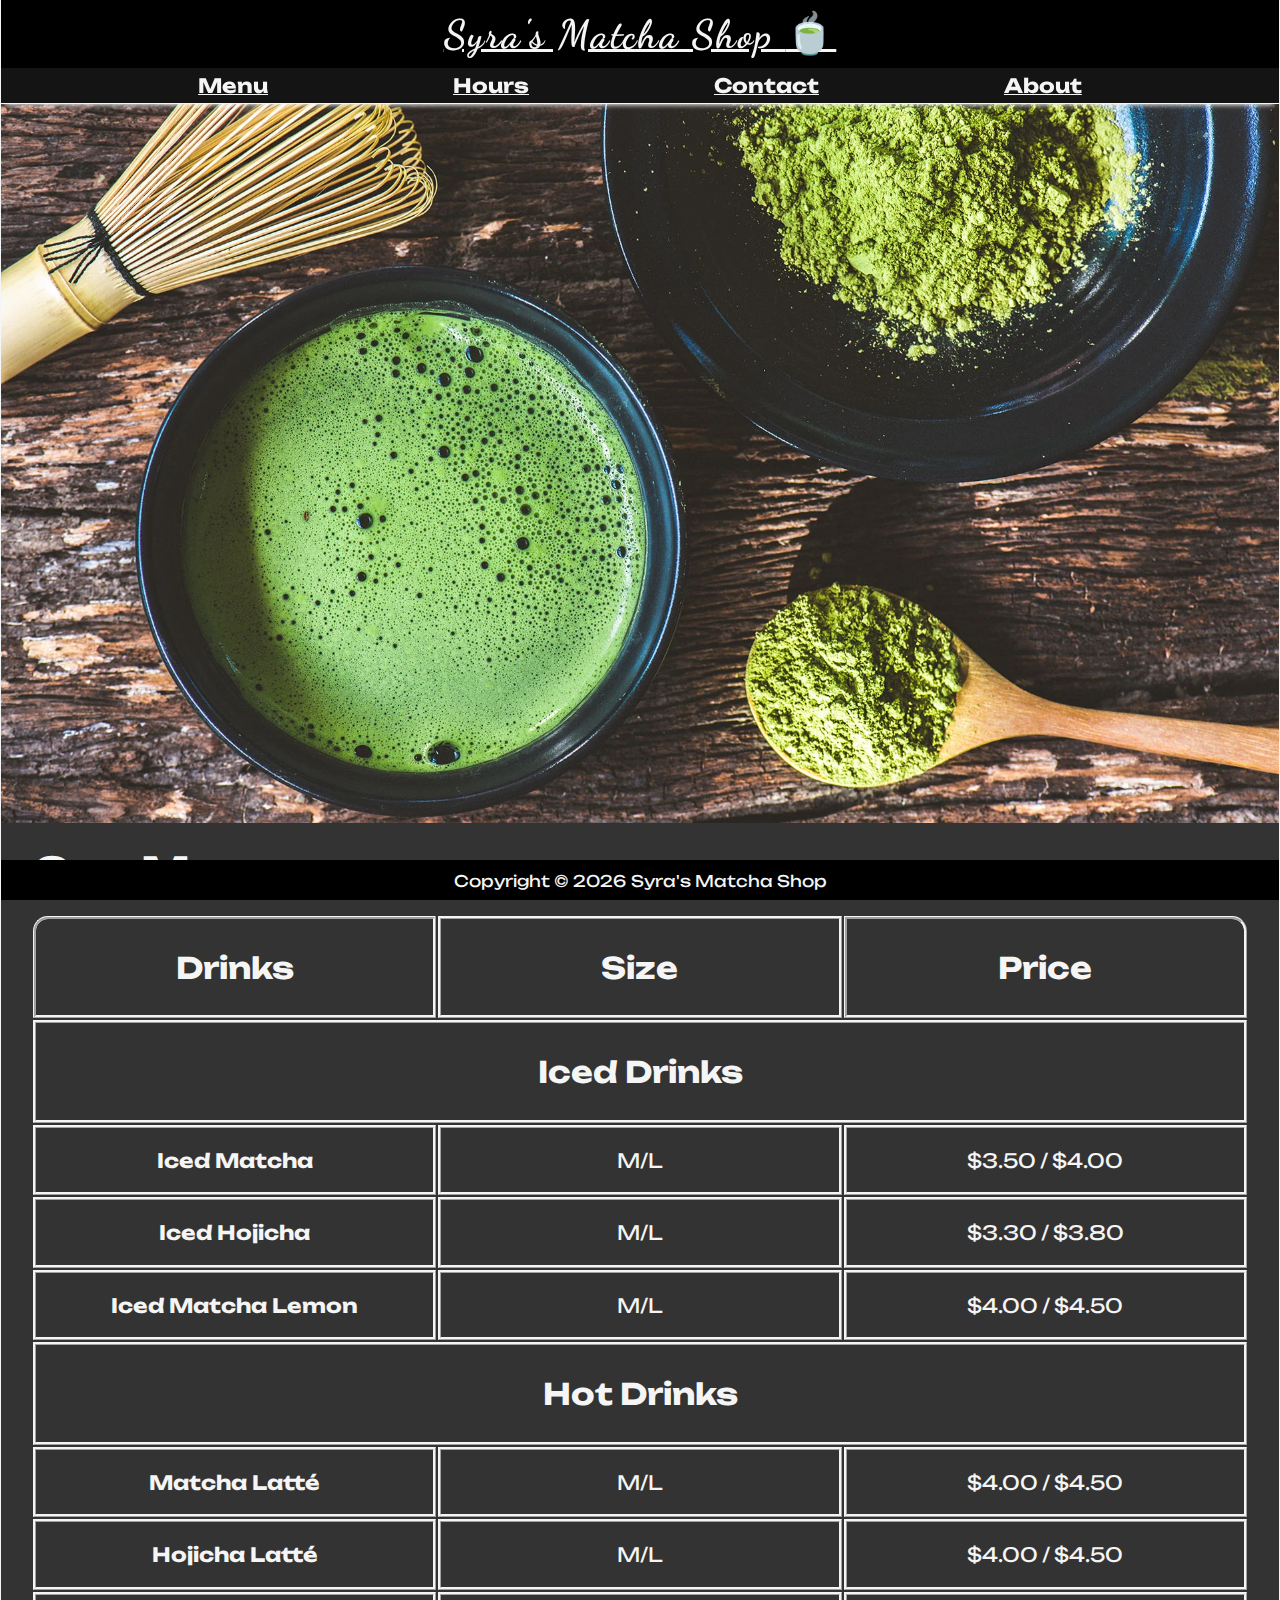
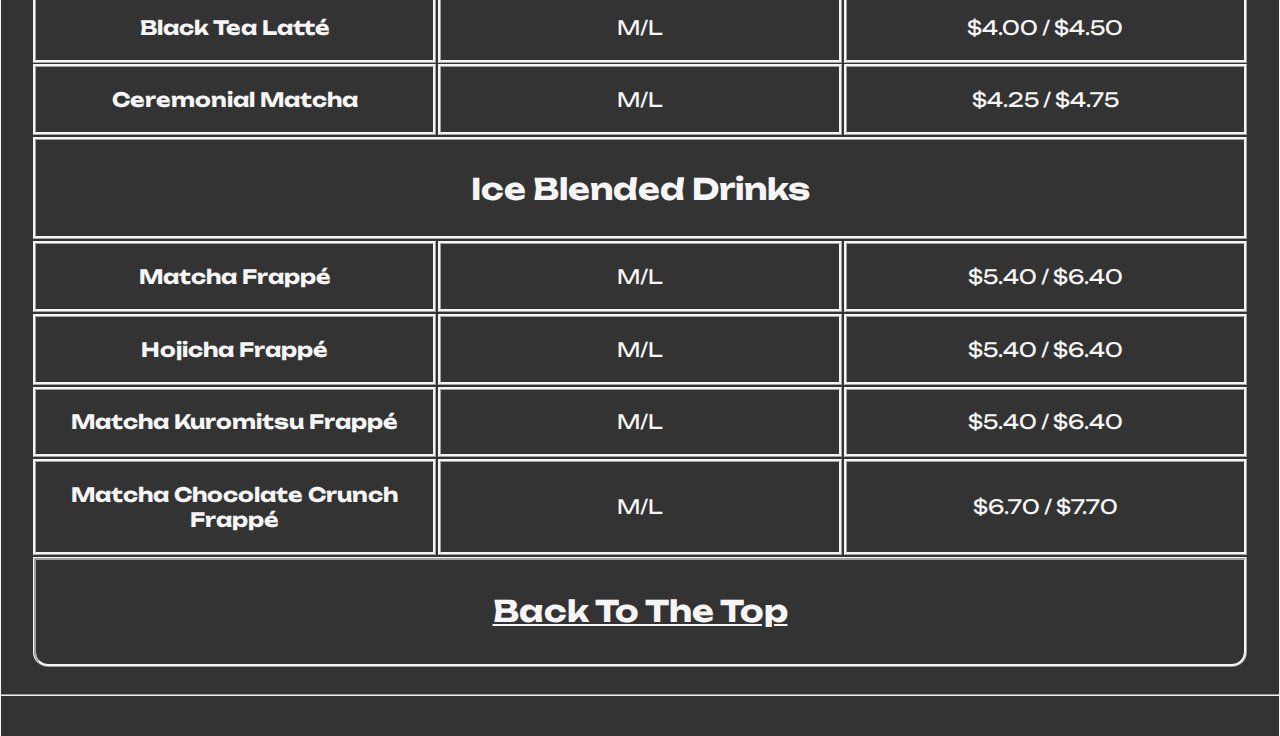
<file: my matcha shop/index.html>
<!DOCTYPE html>
<html lang="en">

<head>
    <meta charset="UTF-8">
    <meta name="viewport" content="width=device-width, initial-scale=1.0">
    <meta name="author" content="Omi Shrestha">
    <meta name="description" content="The official website for My Coffee Shop">
    <title> Syra's Matcha Shop </title>
    <link rel="icon" href="favicon.ico" type="image/x-icon">
    <link rel="stylesheet" href="style.css">
    <script src="js/main.js" defer></script>
</head>

<body>
    <header class="header">
        <a href="index.html"> <h1 class="header__h1"> Syra's Matcha Shop </h1> </a>
        
        <nav class="header__nav">
            <ul class="header__ul">
                <li>
                    <a href="#menu">Menu</a>
                </li>
                <li>
                    <a href="hours.html">Hours</a>
                </li>
                <li>
                    <a href="contact.html">Contact</a>
                </li>
                <li>
                    <a href="about.html">About</a>
                </li>
            </ul>
        </nav>
    </header>

    <section class="hero">
        <h2 class="hero__h2"> WELCOME!! </h2>
        <figure>
            <img src="img/matcha_shop_1920x1080.jpg" alt="Matcha Shop" title="We love matcha!" width="1920"
                height="1080">
            <figcaption class="offscreen">
                Matcha Drink and Happiness
            </figcaption>
        </figure>
    </section>

    <main class="main">
        <article id="menu" class="main__article menu">
            <h2 class="menu__h2">Our Menu</h2>
            <table class="menu__container">
                <caption class="offscreen">Our Drinks</caption>
                <thead>
                    <tr>
                        <th class="menu__header" scope="col">Drinks</th>
                        <th class="menu__header" scope="col">Size</th>
                        <th class="menu__header" scope="col">Price</th>
                    </tr>
                </thead>
                <tbody>
                    <tr>
                        <td class="menu__item menu__ic" rowspan="3"> Iced Drinks </td>
                    </tr>
                    <tr>
                        <th class="menu__item" scope="row"> Iced Matcha </th>
                        <td class="menu__item"> M/L </td>
                        <td class="menu__item">$3.50 / $4.00</td>
                    </tr>
                    <tr>
                        <th class="menu__item" scope="row"> Iced Hojicha </th>
                        <td class="menu__item"> M/L </td>
                        <td class="menu__item">$3.30 / $3.80</td>
                    </tr>
                    <tr>
                        <th class="menu__item" scope="row"> Iced Matcha Lemon </th>
                        <td class="menu__item"> M/L </td>
                        <td class="menu__item">$4.00 / $4.50</td>
                    </tr>

                    <tr>
                        <td class="menu__item menu__hc" rowspan="3"> Hot Drinks </td>
                        <th class="menu__item" scope="row"> Matcha Latté </th>
                        <td class="menu__item"> M/L </td>
                        <td class="menu__item">$4.00 / $4.50</td>
                    </tr>
                    <tr>
                        <th class="menu__item" scope="row"> Hojicha Latté </th>
                        <td class="menu__item"> M/L </td>
                        <td class="menu__item">$4.00 / $4.50</td>
                    </tr>
                    <tr>
                        <th class="menu__item" scope="row"> Black Tea Latté </th>
                        <td class="menu__item"> M/L </td>
                        <td class="menu__item">$4.00 / $4.50</td>
                    </tr>
                    <tr>
                        <th class="menu__item" scope="row"> Ceremonial Matcha </th>
                        <td class="menu__item"> M/L </td>
                        <td class="menu__item">$4.25 / $4.75</td>
                    </tr>
                    <tr>
                        <td class="menu__item menu__ib" rowspan="3"> Ice Blended Drinks </td>
                        <th class="menu__item" scope="row"> Matcha Frappé</th>
                        <td class="menu__item"> M/L </td>
                        <td class="menu__item">$5.40 / $6.40</td>
                    </tr>
                    <tr>
                        <th class="menu__item" scope="row"> Hojicha Frappé</th>
                        <td class="menu__item"> M/L </td>
                        <td class="menu__item">$5.40 / $6.40</td>
                    </tr>
                    <tr>
                        <th class="menu__item" scope="row"> Matcha Kuromitsu Frappé</th>
                        <td class="menu__item"> M/L </td>
                        <td class="menu__item">$5.40 / $6.40</td>
                    </tr>
                    <tr>
                        <th class="menu__item" scope="row"> Matcha Chocolate Crunch Frappé</th>
                        <td class="menu__item"> M/L </td>
                        <td class="menu__item">$6.70 / $7.70</td>
                    </tr>
                </tbody>
                <tfoot>
                    <tr>
                        <td class="menu__item menu__cs" colspan="3">
                            <p class="center">
                                <a href="#">Back To The Top</a>
                            </p>
                        </td>
                    </tr>
                </tfoot>
            </table>
        </article>
    </main>
    <hr>
    <footer class="footer">
        <p>
            <span class="nowrap">Copyright &copy; <time id="year"></time></span>
            <span class="nowrap"> Syra's Matcha Shop </span>
        </p>
    </footer>
</body>
</html>
</file>
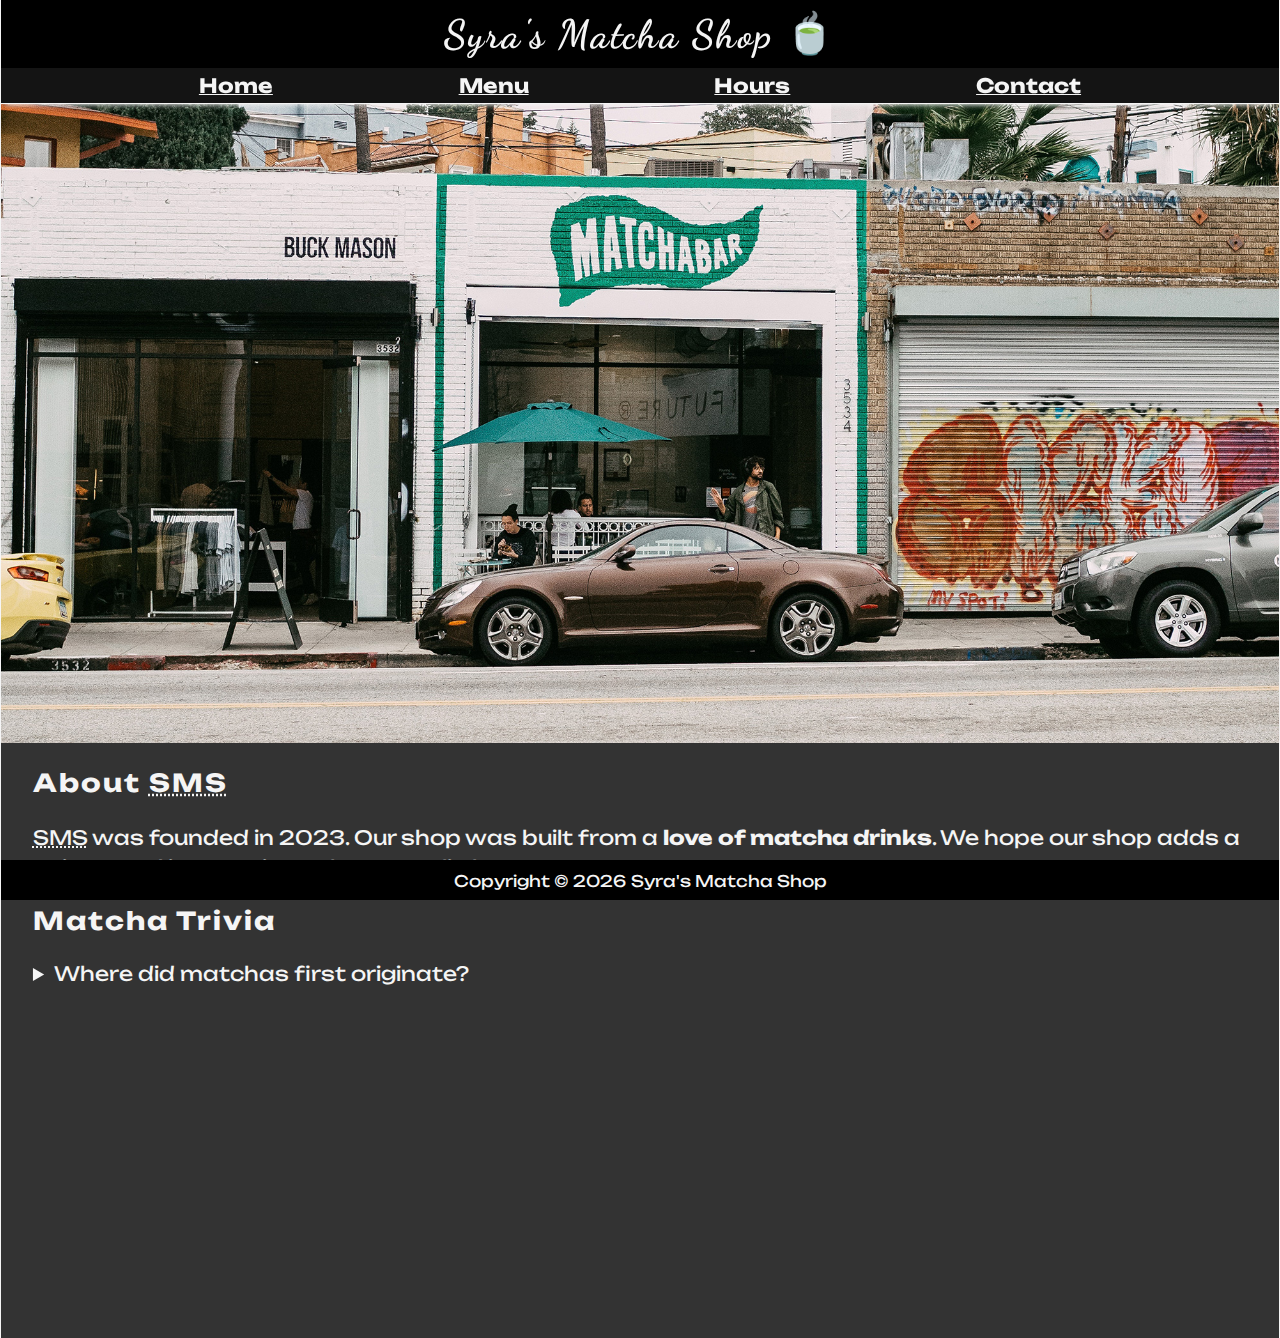
<file: my matcha shop/about.html>
<!DOCTYPE html>
<html lang="en">
    <head>
        <meta charset="UTF-8">
        <meta name="viewport" content="width=device-width, initial-scale=1.0">
        <meta name="author" content="Omi Shrestha">
        <meta name="description" content="About SMS">
        <title>About SMS</title>
        <link rel="icon" href="favicon.ico" type="image/x-icon">
        <link rel="stylesheet" href="style.css">
        <script src="js/main.js" defer></script>
    </head>
<body>
    <header class="header">
        <h1 class="header__h1"> Syra's Matcha Shop </h1>
        <nav class="header__nav">
            <ul class="header__ul">
                <li>
                    <a href="index.html">Home</a>
                </li>
                <li>
                    <a href="index.html#menu">Menu</a>
                </li>
                <li>
                    <a href="hours.html">Hours</a>
                </li>
                <li>
                    <a href="contact.html">Contact</a>
                </li>
            </ul>
        </nav>
    </header>

    <section class="hero">
        <figure>
            <img src="img/matcha_cafe.jpeg" alt="Matcha Cafe" title="Delicious Matcha!" width="2000"
                height="1000">
            <figcaption class="offscreen">
                Try these Delicious Matchas!
            </figcaption>
        </figure>
    </section>

    <main class="main">
        <article id="about" class="main__article about">
            <h2 class="about__h2">About <abbr title="Syra's Matcha Shop">SMS</abbr></h2>
            <p>
                <abbr title="Syra's Matcha Shop">SMS</abbr> was founded in <time datetime="2023">2023</time>. Our shop
                was built from a <strong>love of matcha drinks</strong>. We hope our shop adds a unique and interesting value to our little town.
            </p>
            <aside class="about__trivia">
                <h3 class="about__h3">Matcha Trivia</h3>
                <details>
                    <summary>Where did matchas first originate? </summary>
                    <p class="about__trivia-answer">
                        The origins of matcha can be traced all the way back to the Tang Dynasty in China. The Tang Dynasty spanned the 7th – 10th centuries. During this time, the Tang Dynasty steamed tea leaves to form into bricks, making their tea harvests easier to transport and subsequently trade.
                        <time
                            datetime="1905">1905</time>. (Source: <cite><a
                                href="https://www.matchaful.com/pages/the-history-of-matcha#:~:text=The%20origins%20of%20matcha%20can,to%20transport%20and%20subsequently%20trade."
                                target="_blank">MATCHAFUL</a></cite>)
                    </p>
                </details>
            </aside>
        </article>
    </main>

    <footer class="footer">
        <p> 
            <span class="nowrap">Copyright &copy; <time id="year"></time></span>
            <span class="nowrap"> Syra's Matcha Shop </span>
        </p>
    </footer>

</body>
</html>
</file>
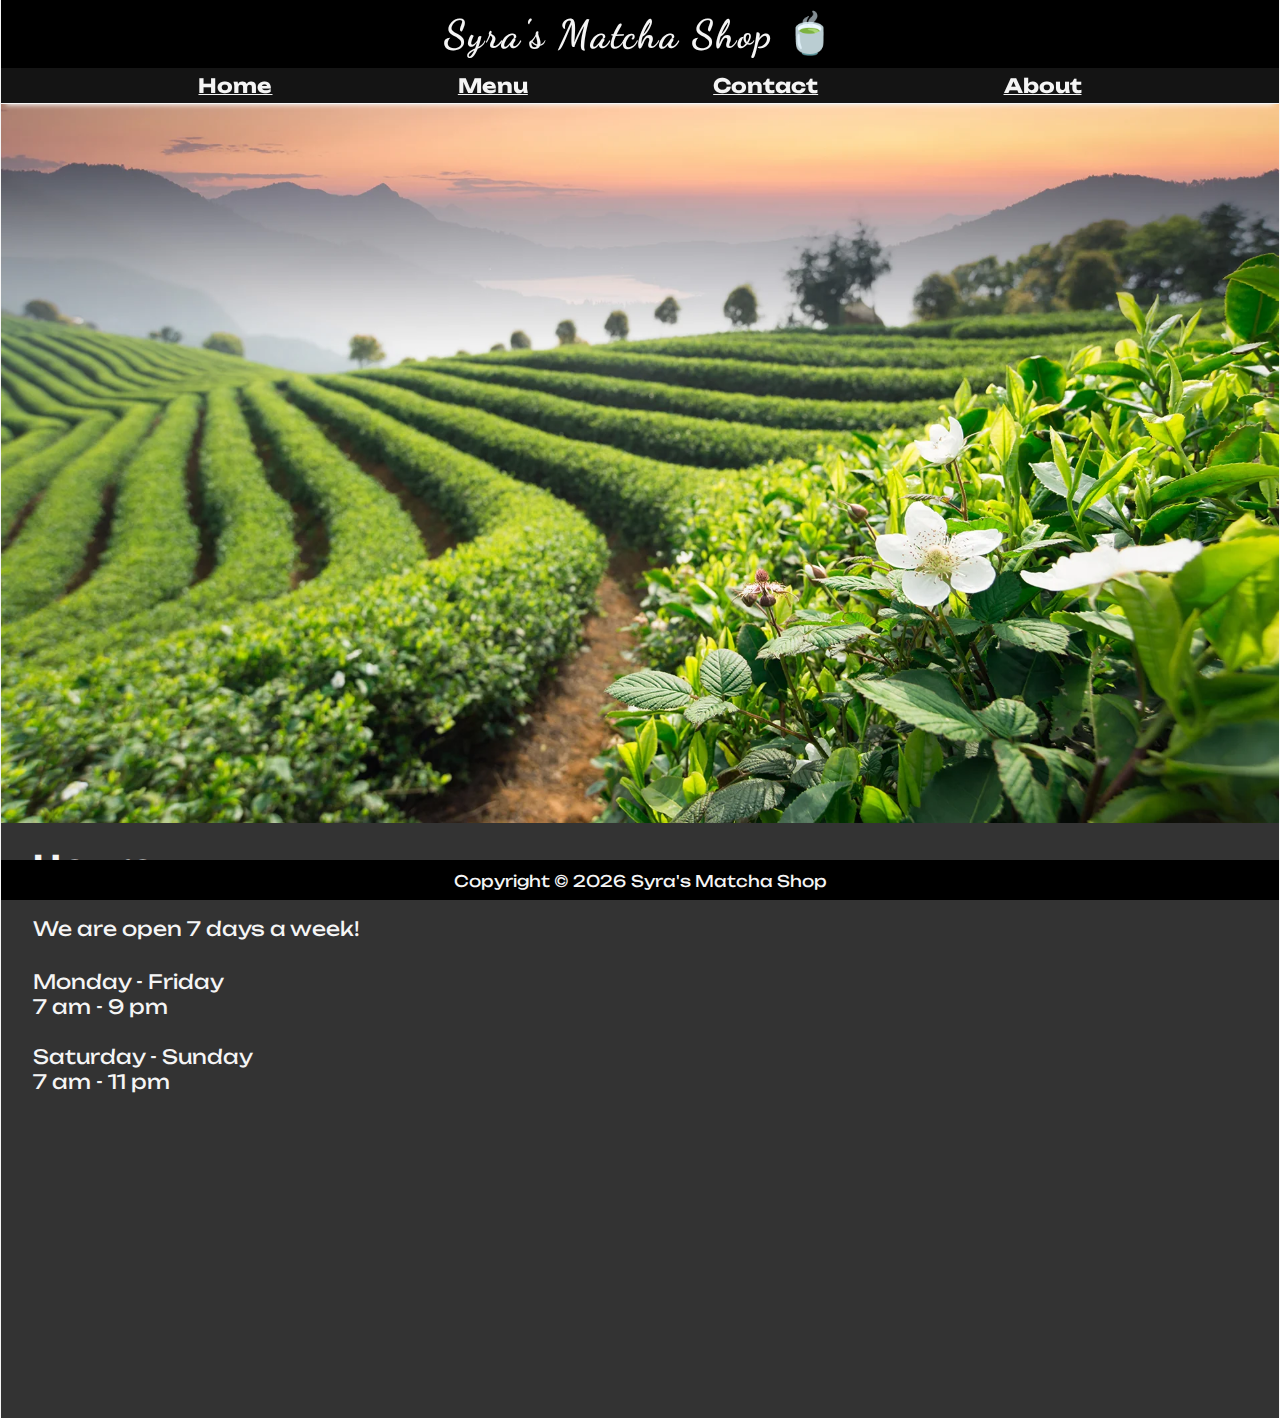
<file: my matcha shop/hours.html>
<!DOCTYPE html>
<html lang="en">

<head>
    <meta charset="UTF-8">
    <meta name="viewport" content="width=device-width, initial-scale=1.0">
    <meta name="author" content="Omi Shrestha">
    <meta name="description" content="Store Hours for Syra's Matcha Shop">
    <title> SMS Hours</title>
    <link rel="icon" href="favicon.ico" type="image/x-icon">
    <link rel="stylesheet" href="style.css">
    <script src="js/main.js" defer></script>
</head>

<body>
    <header class="header">
        <h1 class="header__h1"> Syra's Matcha Shop </h1>
        <nav class="header__nav">
            <ul class="header__ul">
                <li>
                    <a href="index.html">Home</a>
                </li>
                <li>
                    <a href="index.html#menu">Menu</a>
                </li>
                <li>
                    <a href="contact.html">Contact</a>
                </li>
                <li>
                    <a href="about.html">About</a>
                </li>
            </ul>
        </nav>
    </header>
    
    <section class="hero">
        <figure>
            <img src="img//matcha_leaf_1920x1080.webp" alt="Matcha Leaves" title="We love matcha!"
                width="1920" height="1080">
            <figcaption class="offscreen">
                Matcha Leaves
            </figcaption>
        </figure>
    </section>
    <main class="main">
        <article class="main__article">
            <h2 class="hours__h2">
                <u> Hours </u>
            </h2>
            <p>
                We are open 7 days a week!
            </p><br>
            <dl>
                <dt>Monday - Friday</dt>
                <dd>7 am - 9 pm</dd>
                <br>
                <dt>Saturday - Sunday</dt>
                <dd>7 am - 11 pm</dd>
            </dl>
        </article>
    </main>

    <footer class="footer">
        <p> 
            <span class="nowrap">Copyright &copy; <time id="year"></time></span>
            <span class="nowrap"> Syra's Matcha Shop </span>
        </p>
    </footer>

</body>

</html>
</file>
<file: my matcha shop/style.css>
@import url('https://fonts.googleapis.com/css2?family=Dancing+Script:wght@600&display=swap');

@import url('https://fonts.googleapis.com/css2?family=Unbounded:wght@300&display=swap');

/* || RESET */
*, 
*::after,
*::before {
    margin: 0;
    padding: 0;
    box-sizing: border-box;
}

img {
    display: block;
    max-width: 100%;
    height: auto;
}

input, 
button,
textarea {
    font: inherit;
}

/* || VARIABLES */
:root {
    /* FONTS */
    --FF-HEADINGS: 'Dancing Script', cursive;
    --FF: 'Unbounded', cursive;
    --FS:clamp(1.2rem, 2.2vh, 2.5rem);

    /* COLORS */
    --BGCOLOR-FADE: #a3b18a;
    --BGCOLOR: #588157;
    --BGIMAGE: linear-gradient(to bottom, var(--BGCOLOR), var(--BGCOLOR-FADE));
    --BODY-BGCOLOR: #FFF;
    --BORDER-COLOR: #333;
    --BUTTON-COLOR: #FFF;
    --FONT-COLOR: #000;
    --HEADER-BGCOLOR: #000;
    --HEADER-COLOR: #FFF;
    --HERO-BGCOLOR: rgba(51, 178, 51, 0.75);
    --HERO-COLOR: #FFF;
    --HIGHLIGHT-COLOR: rgb(51, 178, 51);
    --LINK-ACTIVE: black;
    --LINK-COLOR: #000;
    --LINK-HOVER: hsla(0, 0%, 0%, 0.6);
    --NAV-BGCOLOR: #FFF;

    /* BORDERS */
    --BORDERS: 1px solid var(--BORDER-COLOR);
    --BORDER_RADIUS: 15px;
    
    /* STANDARD PADDING */
    --PADDING-TB: 0.25em;
    --PADDING-SIDE: 2.5%;

    /* STANDARD MARGIN */
    --MARGIN: clamp(1em, 2.5vh, 1.5em) 0;
}


@media (prefers-color-scheme: light) {
    :root {
        --BGCOLOR-FADE: gray;
        --BGCOLOR: #000;
        --BODY-BGCOLOR: #333;
        --BORDER-COLOR: whitesmoke;
        --BUTTON-COLOR: #000;
        --FONT-COLOR: whitesmoke;
        --HEADER-COLOR: whitesmoke;
        --HERO-COLOR: #333;
        --HIGHLIGHT-COLOR: whitesmoke;
        --LINK-ACTIVE: rgb(252, 200, 103);
        --LINK-COLOR: whitsmoke;
        --LINK-HOVER: orange;
        --NAV-BGCOLOR: rgb(20, 20 ,20);
    }
}

/* || UTILITY CLASSES */
.offscreen {
    position: absolute;
    left: -10000px;
}

.nowrap {
    white-space: nowrap;
}

.center {
    text-align: center;
}

/* || GENERAL STYLES */

html {
    background-color: var(--BGCOLOR);
    background-image: var(--BGIMAGE);
    font-family: var(--FF);
    font-size: var(--FS);
    scroll-behavior: smooth;
}

body {
    background-color: var(--BODY-BGCOLOR);
    border-left: var(--BORDERS);
    border-right: var(--BORDERS);
    box-shadow: 0 0 10px var(--BORDER-COLOR);
    color: var(--FONT-COLOR);
    margin: 0 auto;
    max-width: 1920px;
    min-height: 100vh;
}

h1, h2, h3 {
    font-family: var(--FF-HEADINGS);
    letter-spacing: 0.1rem;
}

h2, h3 {
    margin-bottom: 1em;
    color: var(--HIGHLIGHT-COLOR);
}

p {
    line-height: 1.5;
}

a:any-link {
    color: var(--LINK-COLOR);
}

a:hover,
a:focus-visible {
    color: var(--LINK-HOVER);
}

a:active {
    color: var(--LINK-ACTIVE);
}

/* || HEADER */

.header {
    position: sticky;
    top: 0;
    z-index: 1;
}

.header__h1 {
    background-color: var(--HEADER-BGCOLOR);
    color: var(--HEADER-COLOR);
    padding: var(--PADDING-TB) var(--PADDING-SIDE);
    text-align: center;
}

.header__nav {
    background-color: var(--NAV-BGCOLOR);
    border-bottom: var(--BORDERS);
    box-shadow: 0 6px 5px -5px var(--BORDER-COLOR);
    font-weight: bold;
}

.header__ul {
    display: flex;
    gap: 1rem;
    justify-content: space-evenly;
    list-style-type: none;
    padding: var(--PADDING-TB) var(--PADDING-SIDE);
}

/* || HERO */

.hero {
    position: relative;
}

.hero__h2 {
    animation: showWelcome 0.5s ease-in-out 1s forwards;
    background-color: var(--HERO-BGCOLOR);
    color: var(--HERO-COLOR);
    left: 20px;
    letter-spacing: 0.1rem;
    padding: 0.25em 0.5em;
    position: absolute;
    text-shadow: 2px 2px 5px var(--BORDER-COLOR);
    top: -2000px;
}

.hours__h2 {
    font-family: var(--FF);
}

@keyframes showWelcome {
    0% {
        top: -20px;
        transform: skew(0deg, -5deg) scaleY(0);
    }
    80% {
        top: 30px;
        transform: skew(10deg, -5deg) scaleY(1.2);
    }
    100% {
        top: 20px;
        transform: skew(-10deg, -5deg) scaleY(1.2);
    }
}

/* || FOOTER */

.footer {
    background-color: var(--HEADER-BGCOLOR);
    bottom: 0;
    color: var(--HEADER-COLOR);
    padding: var(--PADDING-TB) var(--PADDING-SIDE);
    position: sticky;
    text-align: center;
}

.nowrap {
    font-size: 16px;
}


/* || MAIN */

.main {
    padding: var(--PADDING-TB) var(--PADDING-SIDE);
}

.main__article {
    scroll-padding-top: 6.5rem;
    margin: var(--MARGIN);
}

.main__article:first-child {
    margin-top: 1rem;
}

.main__article:last-child {
    min-height: calc(100vh - 20rem);
}

/* || ABOUT */

.about__h2,
.about__h3 {
    font-family: var(--FF);
    font-size: 1.25rem;
}

.about__trivia {
    margin: var(--MARGIN);
}

.about__trivia-answer {
    margin-top: 1em;
}

/* || CONTACT */

.location__h2 {
    font-family: --FF;
    font-size: 1.75em;
    margin-bottom: 0.5em;
    margin: 0;
}

.contact__h2 {
    margin: 0;
    font-family: --FF;
    font-size: 1.75em;
}

.contact__fieldset {
    border: none;
}

.contact__p {
    margin: 1em 0;
}

.contact__label {
    display: block;
    font-weight: bold;
    margin-bottom: 0.5em;
}

.contact__textarea{
    margin-top: -16px;
}
.contact__input,
.contact__textarea {
    padding: 0.5em;
    border-radius: var(--BORDER_RADIUS);
    border-width: 2px;
    width: 100%;
}

.contact__button {
    background-color: var(--HIGHLIGHT-COLOR);
    border-radius: var(--BORDER_RADIUS);
    color: var(--BUTTON-COLOR);
    font-weight: bold;
    padding: 0.5em;
}

/* || MENU */

thead, tbody, tfoot, tr {
    display: contents;
}

.menu__h2 {
    font-family: var(--FF);
    font-size: 2em;
    margin-bottom: 0.5em;
}

.menu__container {
    display: grid;
    grid-template-columns: repeat(3, 1fr);
    grid-template-areas: "hd1 hd2 hd3"
                         "ic ic ic"
                         "cr cr1 cr1p"
                         "cr cr2 cr2p"
                         "cr cr3 cr3p"
                         "hc hc hc"
                         "sf sf1 sf1p"
                         "sf sf2 sf2p"
                         "sf sf3 sf3p"
                         "sf sf4 sf4p"
                         "ib ib ib"
                         "mf mf1 mf1m"
                         "mf mf2 mf2m"
                         "mf mf3 mf3m"
                         "mf mf4 mf4m"
                         "cs cs cs";
    gap: 0.1em;
    margin-bottom: 1em;
}

.menu__ic {
    grid-area: ic;
}

.menu__hc {
    grid-area: hc;
}

.menu__ib {
    grid-area: ib;
}

.menu__cr {
    grid-area: cr;
}

.menu__sf {
    grid-area: sf;
}

.menu__mf {
    grid-area: mf;
}

.menu__cs {
    grid-area: cs;
}

.menu__ic,
.menu__hc,
.menu__ib,
.menu__cr,
.menu__sf,
.menu__cs,
.menu__mf,
.menu__header {
    color: var(--HIGHLIGHT-COLOR);
    font-weight: bold; 
    height: 100%;
    display: grid;
    place-content: center;
}

.menu__header,
.menu__item {
    width: 100%;
    padding: 1em;
    border: medium ridge var(--BORDER-COLOR);
}

.menu__item {
    display: grid;
    place-content: center;
}

thead th:first-child {
    border-top-left-radius: var(--BORDER_RADIUS);
}

thead th:last-child {
    border-top-right-radius: var(--BORDER_RADIUS);
}

tfoot td {
    border-bottom-left-radius: var(--BORDER_RADIUS);
    border-bottom-right-radius: var(--BORDER_RADIUS);
}

@media screen and (min-width: 576px) {
    .header__h1::after {
        content: ' 🍵';
    }

    .hero__h2 {
        font-size: 175%;
    }

    .menu__ic,
    .menu__hc,
    .menu__ib,
    .menu__cr,
    .menu_mf
    .menu__sf,
    .menu__cs,
    .menu__header {
        font-size: 125%;
    }
}

@media screen and (min-width: 700px) {
    
    .header__h1 {
        font-size: 200%;
    }

    .header__ul {
        font-size: 100%
    }

    .hero__h2 {
        font-size: 200%;
    }

    .menu__ic,
    .menu__hc,
    .menu__ib,
    .menu__cr,
    .menu_mf
    .menu__sf,
    .menu__cs,
    .menu__header {
        font-size: 150%;
    }
}
</file>
